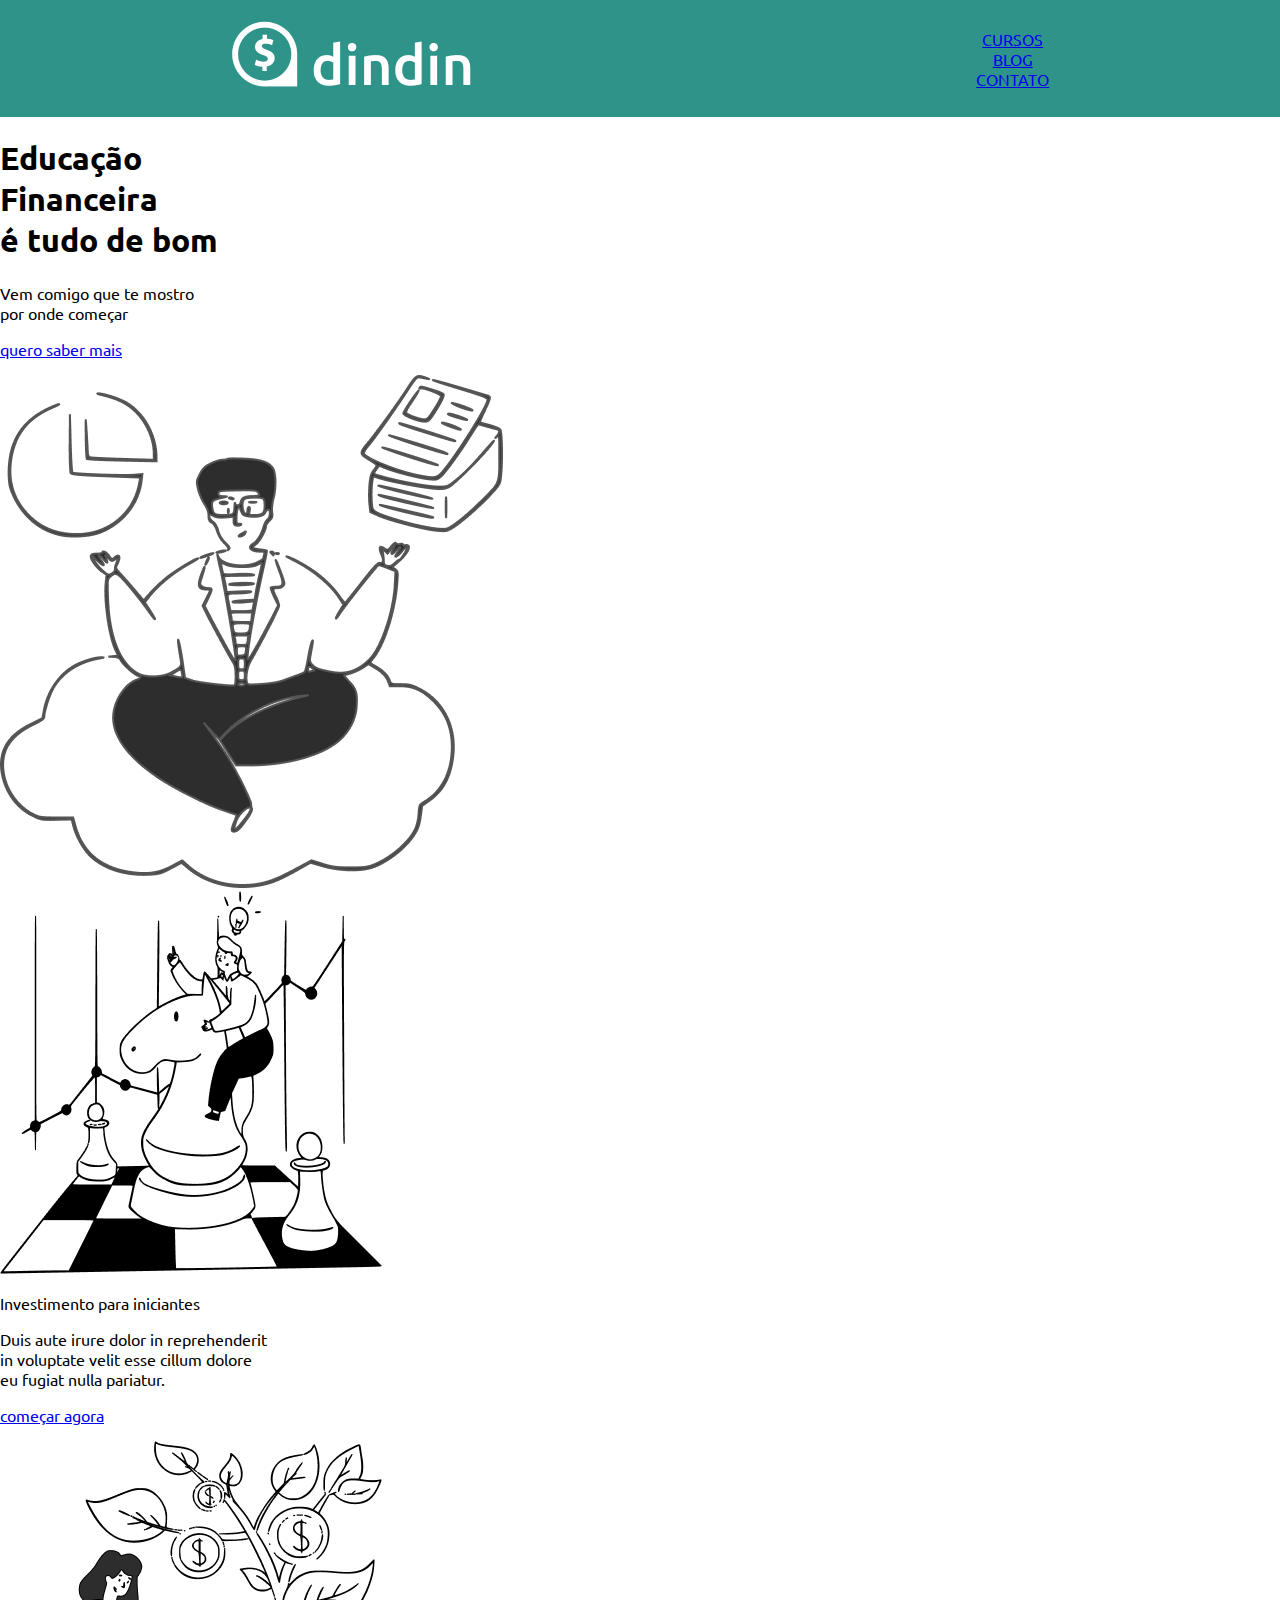
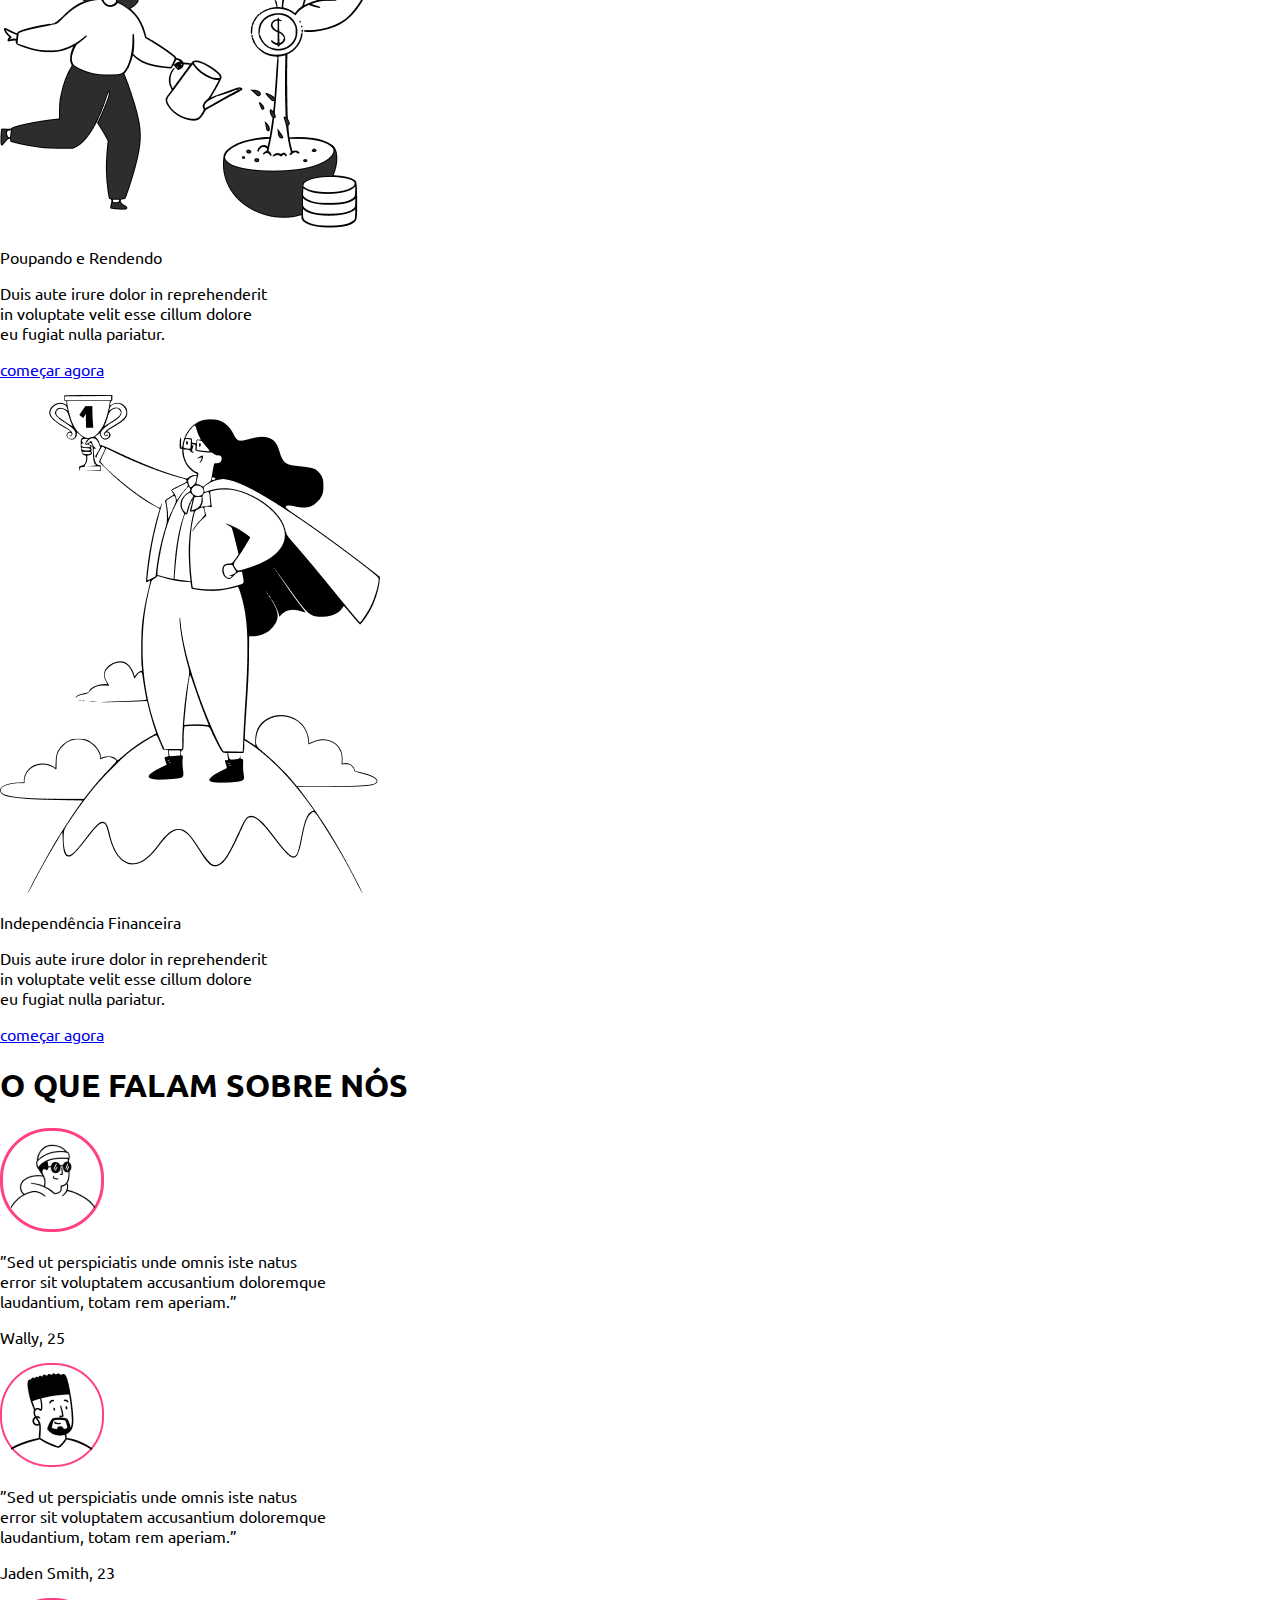
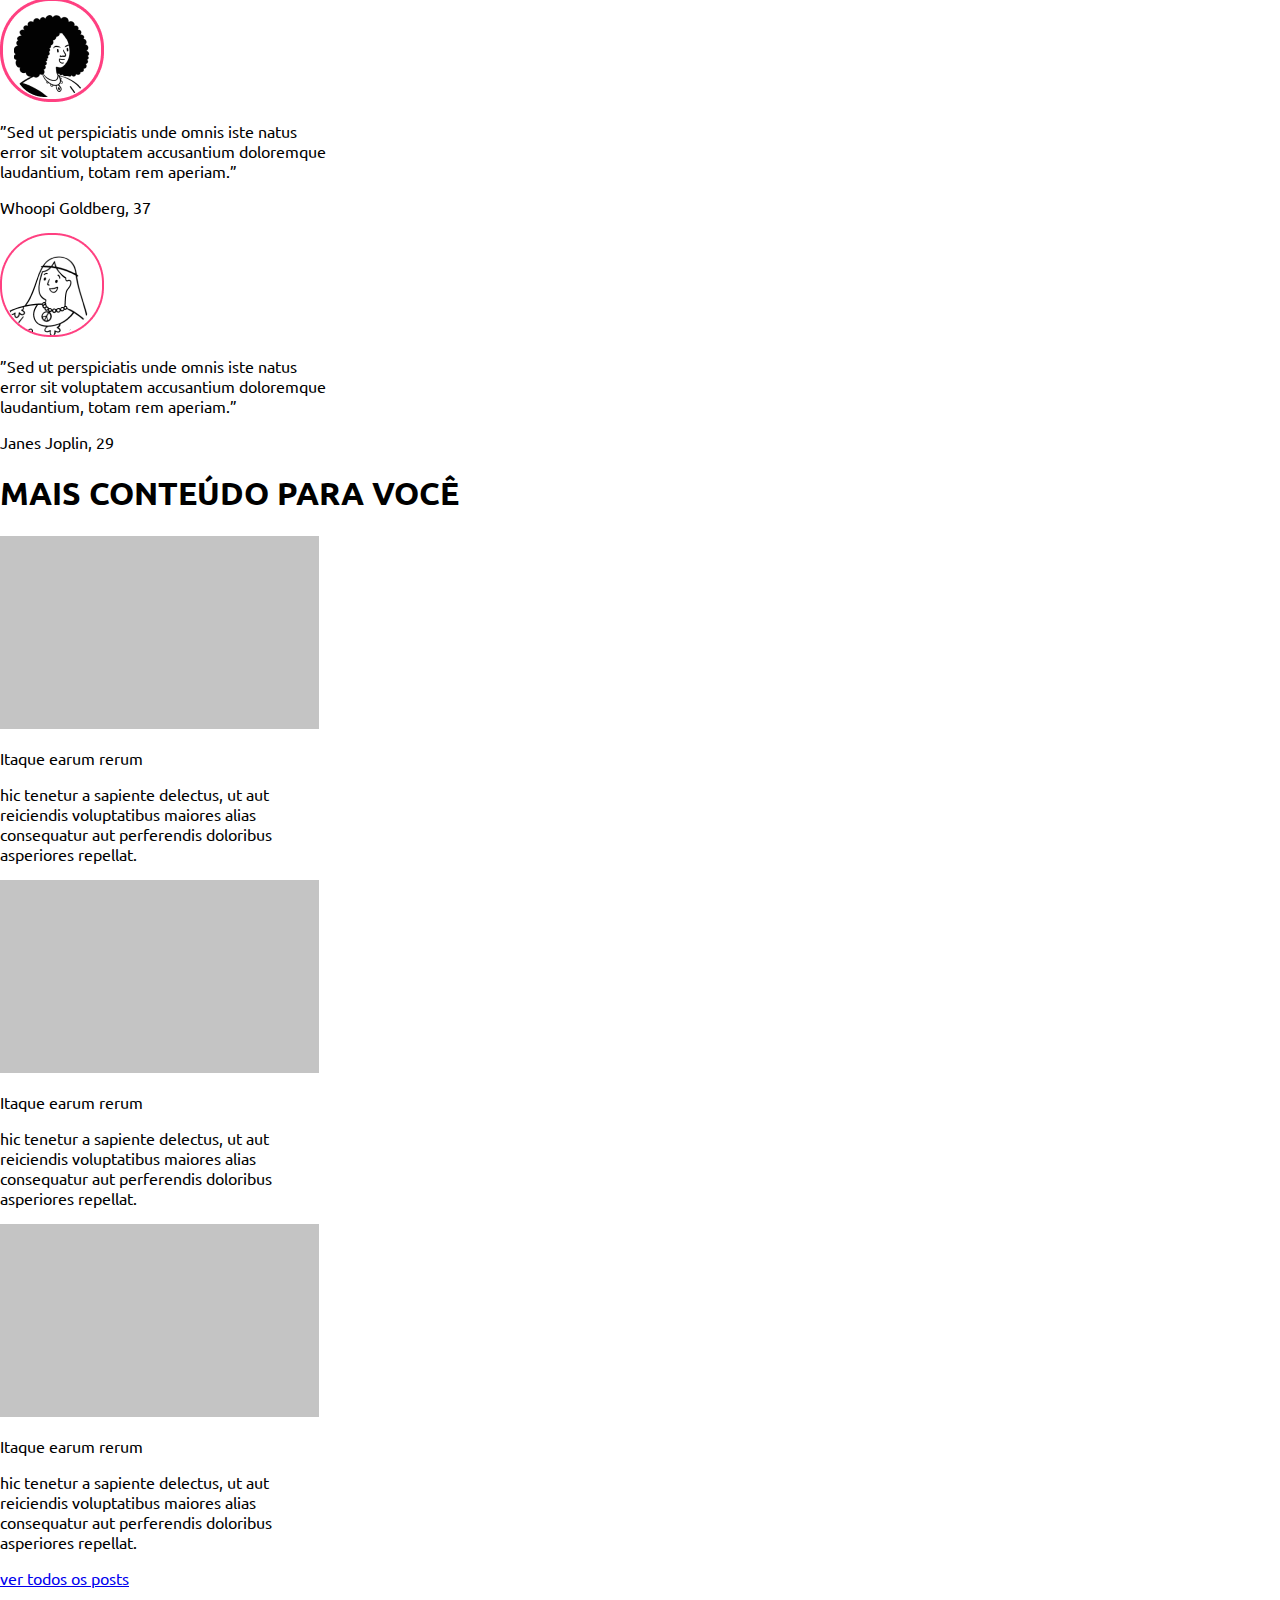
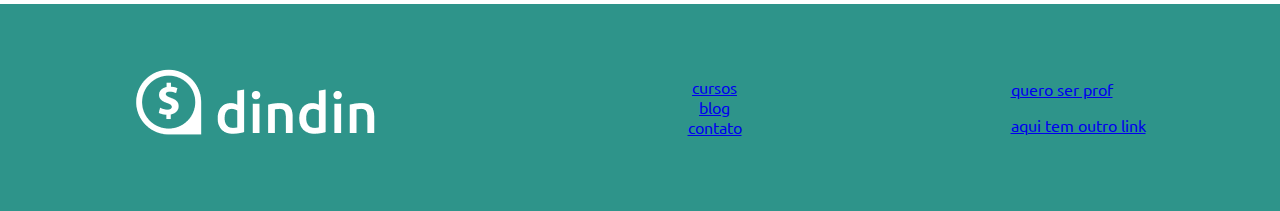
<file: index.html>
<!DOCTYPE html>
<html lang="pt-BR">

<head>
    <meta charset="UTF-8">
    <meta http-equiv="X-UA-Compatible" content="IE=edge">
    <meta name="viewport" content="width=device-width, initial-scale=1.0">
    <title>INÍCIO DINDIN</title>
    <link rel="stylesheet" href="styles/global.css">
</head>

<body>
    <header>
        <div>
            <a href="\index.html"><img src="images/logo-header.png" alt="Logo Dindin"></a>
        </div>
        <nav>
            <ul class="nav-menu">
                <li>
                    <a class="menu-item" href="cursos.html">CURSOS</a>
                </li>
                <li>
                    <a class="menu-item" href="blog.html">BLOG</a>
                </li>
                <li>
                    <a class="menu-item" href="contato.html">CONTATO</a>
                </li>
            </ul>
        </nav>

    </header>
    <main>
        <section id="banner">
            <div class="banner-botao">
                <h1 class="títulos-página">Educação <br> Financeira <br> é tudo de bom</h1>
                <p id="descrição-banner">Vem comigo que te mostro <br> por onde começar
                </p>
                <p>
                    <a class="link-banner" href="contato.html">quero saber mais</a>
                </p>
            </div>
            <div id="ilustra-banner">
                <img src="images/ilustra-banner.png" alt="Ilustração do banner">
            </div>
        </section>
        <section id="cursos">
            <div class="pinicial-cursos">
                <img class="pinicial-imgs" src="images/ilustra-poupando.png" alt="Ilustração poupando">
                <p class="pinicial-chamadas">Investimento para iniciantes</p>
                <p class="pinicial-descrição">Duis aute irure dolor in reprehenderit <br> in voluptate velit esse cillum
                    dolore <br> eu fugiat nulla pariatur.</p>
                <p>
                    <a class="pinicial-cursos-botao-link" href="cursos.html">começar agora</a>
                </p>
            </div>
            <div class="pinicial-cursos">
                <img class="pinicial-imgs" src="images/ilustra-investimento.png" alt="Ilustração investimento">
                <p class="pinicial-chamadas">Poupando e Rendendo</p>
                <p class="pinicial-descrição">Duis aute irure dolor in reprehenderit <br> in voluptate velit esse cillum
                    dolore <br> eu fugiat nulla pariatur.</p>
                <p>
                    <a class="pinicial-cursos-botao-link" href="cursos.html">começar agora</a>
                </p>
            </div>
            <div class="pinicial-cursos">
                <img class="pinicial-imgs" src="images/ilustra-independencia.png" alt="Ilustração independência">
                <p class="pinicial-chamadas">Independência Financeira</p>
                <p class="pinicial-descrição">Duis aute irure dolor in reprehenderit <br> in voluptate velit esse cillum
                    dolore <br> eu fugiat nulla pariatur.</p>
                <p>
                    <a class="pinicial-cursos-botao-link" href="cursos.html">começar agora</a>
                </p>
            </div>
        </section>
        <section id="depoimentos">
            <div>
                <h1 class="chamadas-sections">O QUE FALAM SOBRE NÓS</h1>
            </div>
            <article class="articles-depoimentos">
                <div class="pinicial-depoimentos">
                    <img src="images/icon-wally.png" alt="Ícone Wally">
                </div>
                <div>
                    <p>”Sed ut perspiciatis unde omnis iste natus <br> error sit voluptatem accusantium doloremque <br>
                        laudantium,
                        totam rem aperiam.”</p>
                    <p class="pinicial-depoimentos-names">Wally, 25</p>
                </div>
                <div class="pinicial-depoimentos">
                    <img src="images/icon-jaden.png" alt="Ícone Jaden">
                </div>
                <div>
                    <p>”Sed ut perspiciatis unde omnis iste natus <br> error sit voluptatem accusantium doloremque <br>
                        laudantium,
                        totam rem aperiam.”</p>
                    <p class="pinicial-depoimentos-names">Jaden Smith, 23</p>
                </div>
                <div class="pinicial-depoimentos">
                    <img src="images/icon-whoopi.png" alt="Ícone Whoppi">
                </div>
                <div>
                    <p>”Sed ut perspiciatis unde omnis iste natus <br> error sit voluptatem accusantium doloremque <br>
                        laudantium,
                        totam rem aperiam.”</p>
                    <p class="pinicial-depoimentos-names">Whoopi Goldberg, 37</p>
                </div>
                <div class="pinicial-depoimentos">
                    <img src="images/icon-jane.png" alt="Ícone Janes">
                </div>
                <div>
                    <p>”Sed ut perspiciatis unde omnis iste natus <br> error sit voluptatem accusantium doloremque <br>
                        laudantium,
                        totam rem aperiam.”</p>
                    <p class="pinicial-depoimentos-names">Janes Joplin, 29</p>
                </div>
            </article>
        </section>
        <section id="blog">
            <div>
                <h1 class="chamadas-sections">MAIS CONTEÚDO PARA VOCÊ</h1>
            </div>
            <article class="article-blog">
                <div>
                    <img class="post-imgs" src="images/g-rectangle.png" alt="Post 1">
                    <p class="blog-posts">Itaque earum rerum</p>
                    <p class="blog-pdescriptions">hic tenetur a sapiente delectus, ut aut <br> reiciendis
                        voluptatibus
                        maiores
                        alias <br> consequatur aut
                        perferendis doloribus <br> asperiores repellat.</p>
                </div>
                <div>
                    <img class="post-imgs" src="images/g-rectangle.png" alt="Post 2">
                    <p class="blog-posts">Itaque earum rerum</p>
                    <p class="blog-pdescriptions">hic tenetur a sapiente delectus, ut aut <br> reiciendis
                        voluptatibus
                        maiores
                        alias <br> consequatur aut
                        perferendis doloribus <br> asperiores repellat.</p>
                </div>
                <div>
                    <img class="post-imgs" src="images/g-rectangle.png" alt="Post 3">
                    <p class="blog-posts">Itaque earum rerum</p>
                    <p class="blog-pdescriptions">hic tenetur a sapiente delectus, ut aut <br> reiciendis
                        voluptatibus
                        maiores
                        alias <br> consequatur aut
                        perferendis doloribus <br> asperiores repellat.</p>
                </div>
            </article>
            <div class="blog-botao">
                <p>
                    <a class="blog-botao-link" href="blog.html">ver todos os posts</a>
                </p>
            </div>
        </section>
    </main>
    <footer>
        <div>
            <a href="\index.html"><img src="images/logo-header.png" alt="Logo Dindin"></a>
        </div>
        <nav>
            <ul class="menu-footer">
                <li>
                    <a class="menu-link" href="cursos.html">cursos</a>
                </li>
                <li>
                    <a class="menu-link" href="blog.html">blog</a>
                </li>
                <li>
                    <a class="menu-link" href="contato.html">contato</a>
                </li>
            </ul>
        </nav>
        <div class="botao-footer">
            <p>
                <a class="botao-link" href="contato.html">quero ser prof</a>
            </p>
            <p>
                <a class="botao-link" href="contato.html">aqui tem outro link</a>
            </p>
        </div>
    </footer>
</body>

</html>
</file>
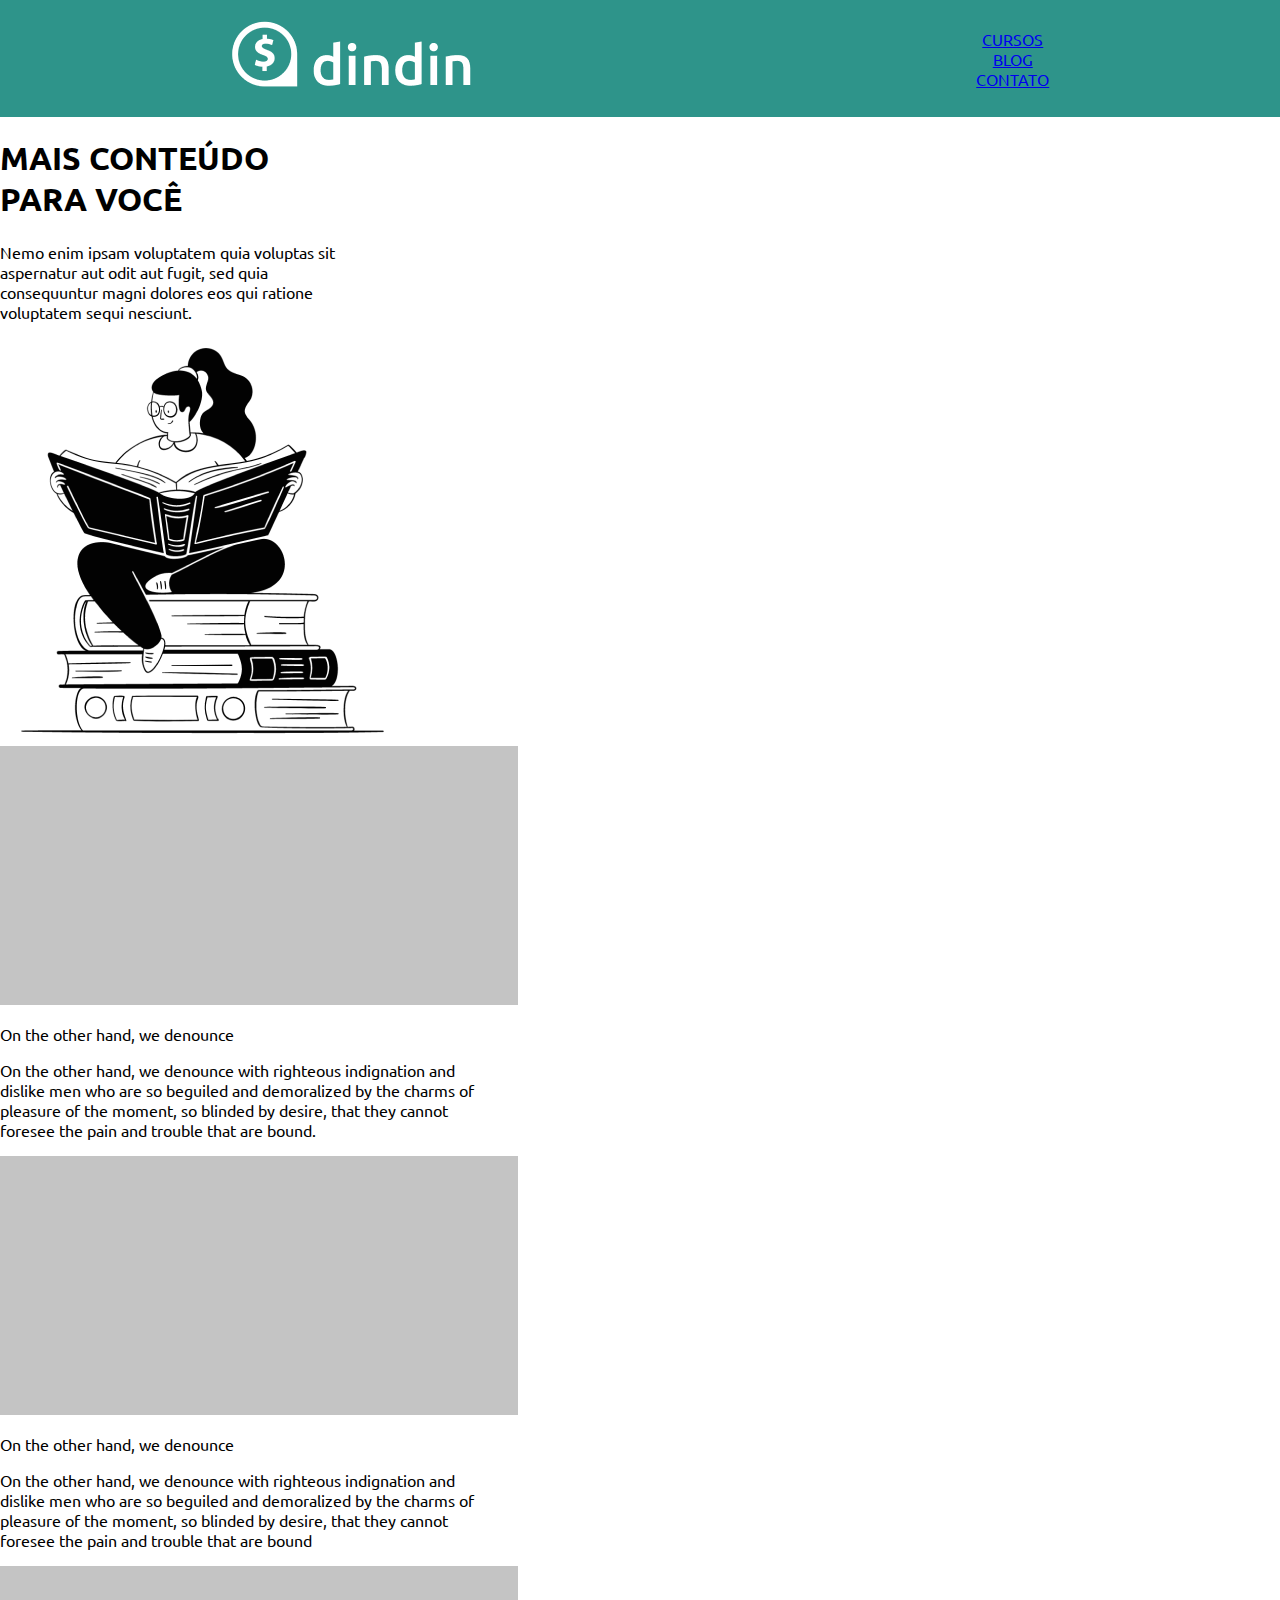
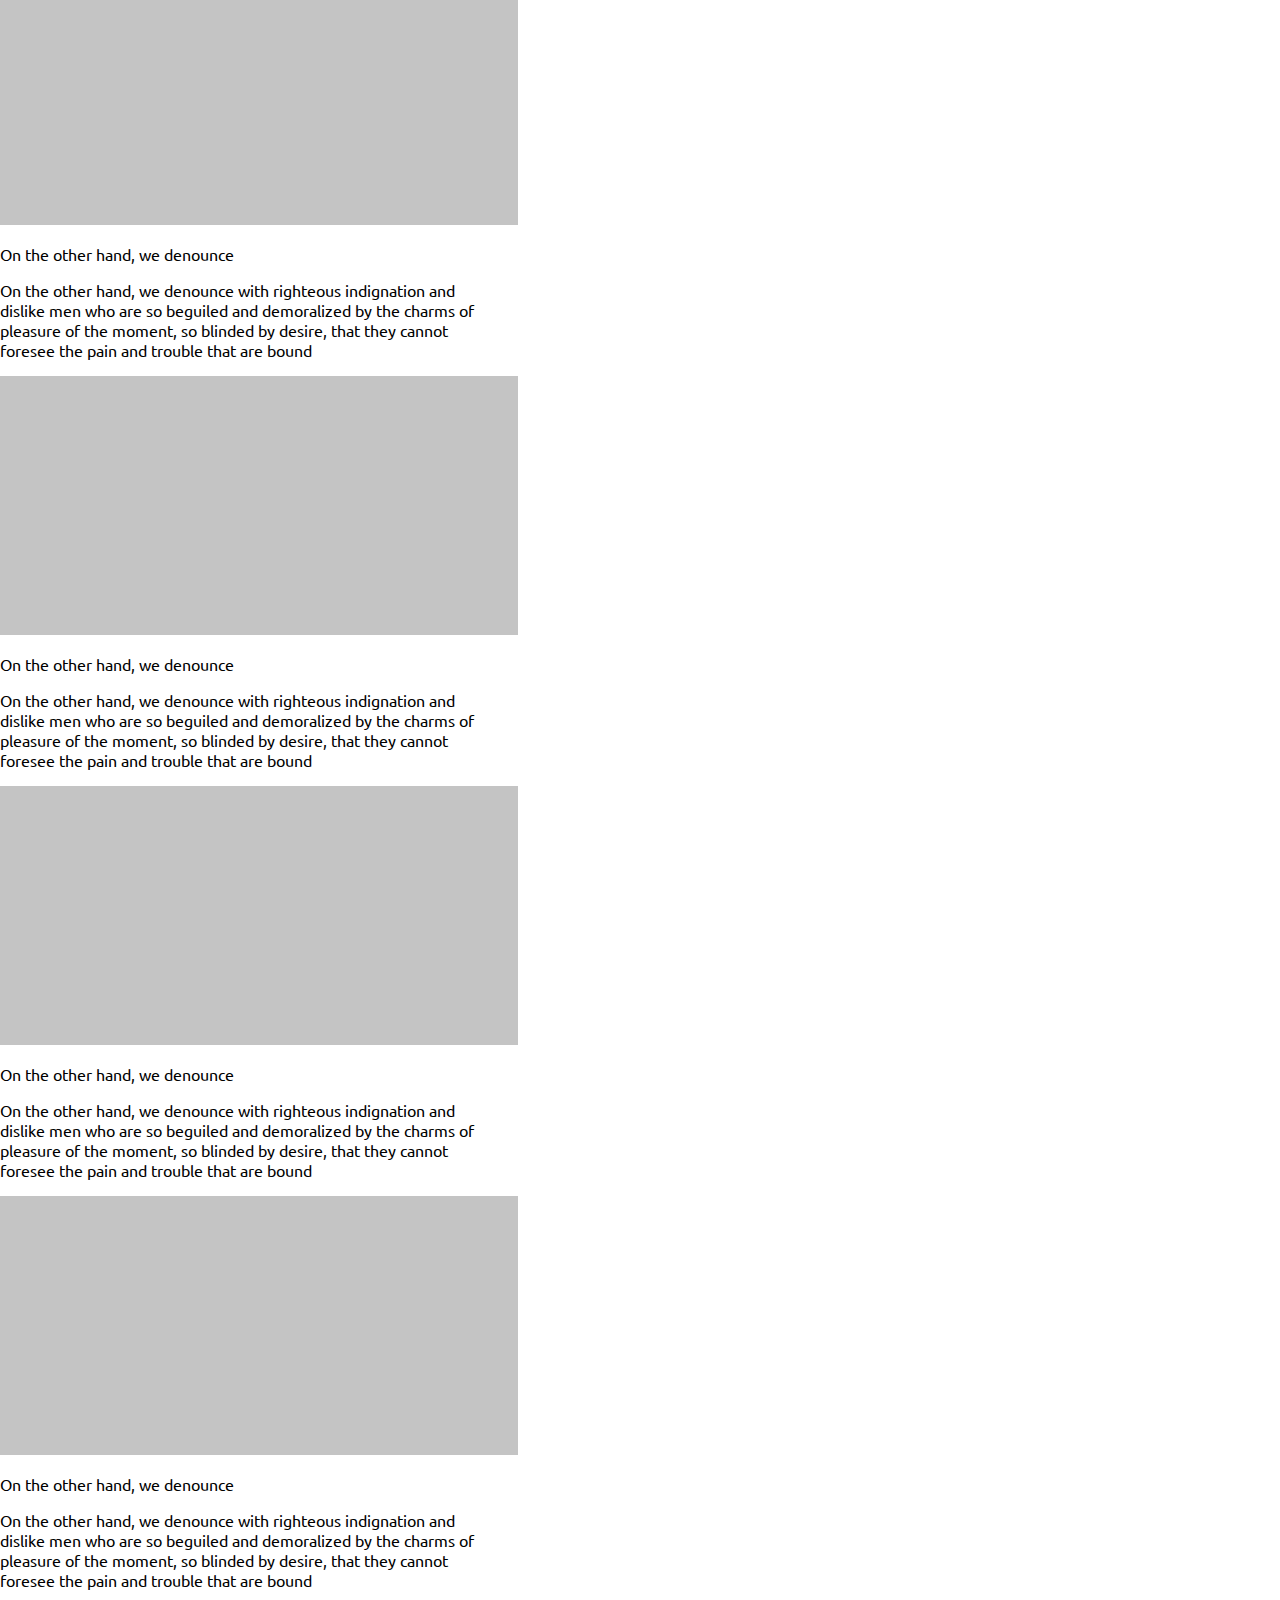
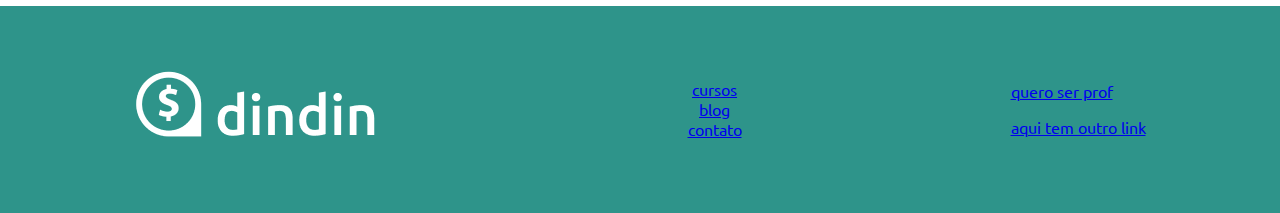
<file: blog.html>
<!DOCTYPE html>
<html lang="pt-BR">

<head>
    <meta charset="UTF-8">
    <meta http-equiv="X-UA-Compatible" content="IE=edge">
    <meta name="viewport" content="width=device-width, initial-scale=1.0">
    <title>BLOG</title>
    <link rel="stylesheet" href="styles/global.css">
</head>

<body>
    <header>
        <div>
            <a href="\index.html"><img src="images/logo-header.png" alt="Logo Dindin"></a>
        </div>
        <nav>
            <ul class="nav-menu">
                <li>
                    <a class="menu-item" href="cursos.html">CURSOS</a>
                </li>
                <li>
                    <a class="menu-item" href="blog.html">BLOG</a>
                </li>
                <li>
                    <a class="menu-item" href="contato.html">CONTATO</a>
                </li>
            </ul>
        </nav>

    </header>
    <main>
        <section id="blog-intro">
            <div>
                <h1 id="blog-titulo">
                    MAIS CONTEÚDO <br> PARA VOCÊ
                </h1>
                <p id="blog-descrição">
                    Nemo enim ipsam voluptatem quia voluptas sit <br> aspernatur aut odit aut fugit, sed quia <br>
                    consequuntur
                    magni dolores eos qui ratione <br> voluptatem sequi nesciunt.
                </p>
            </div>
            <div>
                <img src="images/ilustra-blog.png" alt="Ilustração blog">
            </div>
        </section>
        <section id="blog-posts">
            <div>
                <img class="blog-imgs" src="images/post-example.png" alt="Imagem post">
                <p class="pinicial-chamadas">
                    On the other hand, we denounce
                </p>
                <p class="pblog-descrição">
                    On the other hand, we denounce with righteous indignation and <br> dislike men who are so beguiled
                    and demoralized by the charms of <br> pleasure of the moment, so blinded by desire, that they cannot
                    <br> foresee the pain and trouble that are bound.
                </p>
            </div>
            <div>
                <img class="blog-imgs" src="images/post-example.png" alt="Imagem post">
                <p class="pinicial-chamadas">
                    On the other hand, we denounce
                </p>
                <p class="pblog-descrição">
                    On the other hand, we denounce with righteous indignation and <br> dislike men who are so beguiled
                    and demoralized by the charms of <br> pleasure of the moment, so blinded by desire, that they cannot
                    <br> foresee the pain and trouble that are bound
                </p>
            </div>
            <div>
                <img class="blog-imgs" src="images/post-example.png" alt="Imagem post">
                <p class="pinicial-chamadas">
                    On the other hand, we denounce
                </p>
                <p class="pblog-descrição">
                    On the other hand, we denounce with righteous indignation and <br> dislike men who are so beguiled
                    and demoralized by the charms of <br> pleasure of the moment, so blinded by desire, that they cannot
                    <br> foresee the pain and trouble that are bound
                </p>
            </div>
            <div>
                <img class="blog-imgs" src="images/post-example.png" alt="Imagem post">
                <p class="pinicial-chamadas">
                    On the other hand, we denounce
                </p>
                <p class="pblog-descrição">
                    On the other hand, we denounce with righteous indignation and <br> dislike men who are so beguiled
                    and demoralized by the charms of <br> pleasure of the moment, so blinded by desire, that they cannot
                    <br> foresee the pain and trouble that are bound
                </p>
            </div>
            <div>
                <img class="blog-imgs" src="images/post-example.png" alt="Imagem post">
                <p class="pinicial-chamadas">
                    On the other hand, we denounce
                </p>
                <p class="pblog-descrição">
                    On the other hand, we denounce with righteous indignation and <br> dislike men who are so beguiled
                    and demoralized by the charms of <br> pleasure of the moment, so blinded by desire, that they cannot
                    <br> foresee the pain and trouble that are bound
                </p>
            </div>
            <div>
                <img class="blog-imgs" src="images/post-example.png" alt="Imagem post">
                <p class="pinicial-chamadas">
                    On the other hand, we denounce
                </p>
                <p class="pblog-descrição">
                    On the other hand, we denounce with righteous indignation and <br> dislike men who are so beguiled
                    and demoralized by the charms of <br> pleasure of the moment, so blinded by desire, that they cannot
                    <br> foresee the pain and trouble that are bound
                </p>
            </div>
        </section>
    </main>
    <footer>
        <div>
            <a href="\index.html"><img src="images/logo-header.png" alt="Logo Dindin"></a>
        </div>
        <nav>
            <ul class="menu-footer">
                <li>
                    <a class="menu-link" href="cursos.html">cursos</a>
                </li>
                <li>
                    <a class="menu-link" href="blog.html">blog</a>
                </li>
                <li>
                    <a class="menu-link" href="contato.html">contato</a>
                </li>
            </ul>
        </nav>
        <div class="botao-footer">
            <p>
                <a class="botao-link" href="contato.html">quero ser prof</a>
            </p>
            <p>
                <a class="botao-link" href="contato.html">aqui tem outro link</a>
            </p>
        </div>
    </footer>
</body>

</html>
</file>
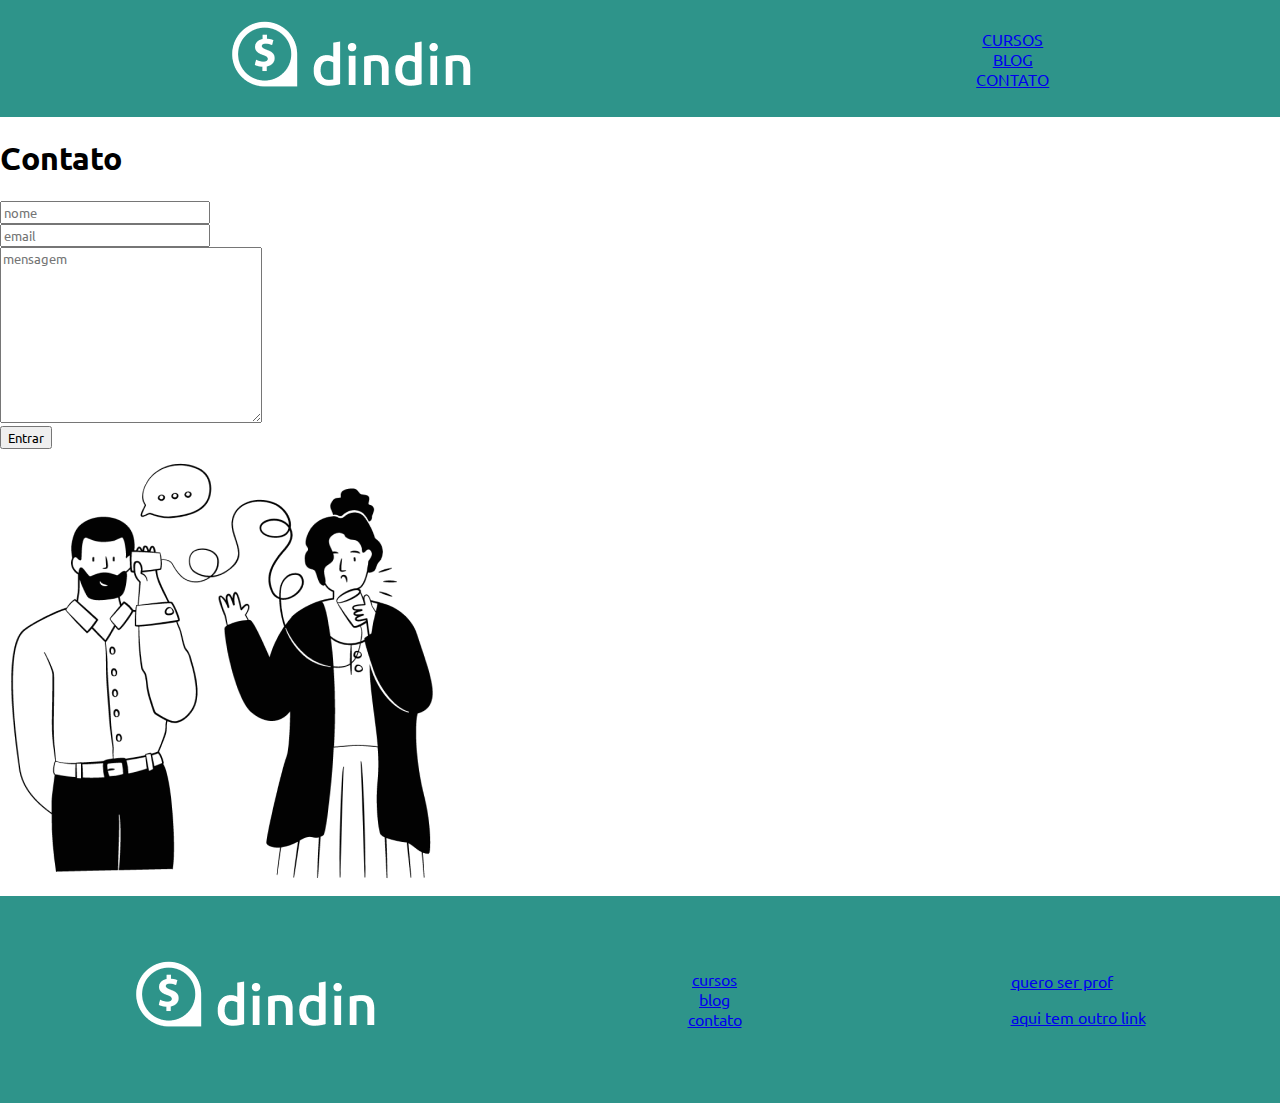
<file: contato.html>
<!DOCTYPE html>
<html lang="pt-BR">

<head>
    <meta charset="UTF-8">
    <meta http-equiv="X-UA-Compatible" content="IE=edge">
    <meta name="viewport" content="width=device-width, initial-scale=1.0">
    <title>CONTATO</title>
    <link rel="stylesheet" href="styles/global.css">
</head>

<body>
    <header>
        <div>
            <a href="\index.html"><img src="images/logo-header.png" alt="Logo Dindin"></a>
        </div>
        <nav>
            <ul class="nav-menu">
                <li>
                    <a class="menu-item" href="cursos.html">CURSOS</a>
                </li>
                <li>
                    <a class="menu-item" href="blog.html">BLOG</a>
                </li>
                <li>
                    <a class="menu-item" href="contato.html">CONTATO</a>
                </li>
            </ul>
        </nav>

    </header>
    <main>
        <section id="contato-form">
            <form class="container-formulário" action="">
                <h1 id="contato">Contato</h1>
                <input type="text" name="Nome" id="Nome" placeholder="nome">
                <br>
                <input type="email" name="E-mail" id="E-mail" placeholder="email">
                <br>
                <textarea name="Mensagem" id="Mensagem" cols="30" rows="10" placeholder="mensagem"></textarea>
                <br>
                <input id="entrar" type="submit" value="Entrar">
            </form>
            </div>
            <div id="imagem-contato">
                <img src="images/ilustra-contato.png" alt="Ilustração contato">
            </div>
        </section>

    </main>
    <footer>
        <div>
            <a href="\index.html"><img src="images/logo-header.png" alt="Logo Dindin"></a>
        </div>
        <nav>
            <ul class="menu-footer">
                <li>
                    <a class="menu-link" href="cursos.html">cursos</a>
                </li>
                <li>
                    <a class="menu-link" href="blog.html">blog</a>
                </li>
                <li>
                    <a class="menu-link" href="contato.html">contato</a>
                </li>
            </ul>
        </nav>
        <div class="botao-footer">
            <p>
                <a class="botao-link" href="contato.html">quero ser prof</a>
            </p>
            <p>
                <a class="botao-link" href="contato.html">aqui tem outro link</a>
            </p>
        </div>
    </footer>
</body>

</html>
</file>
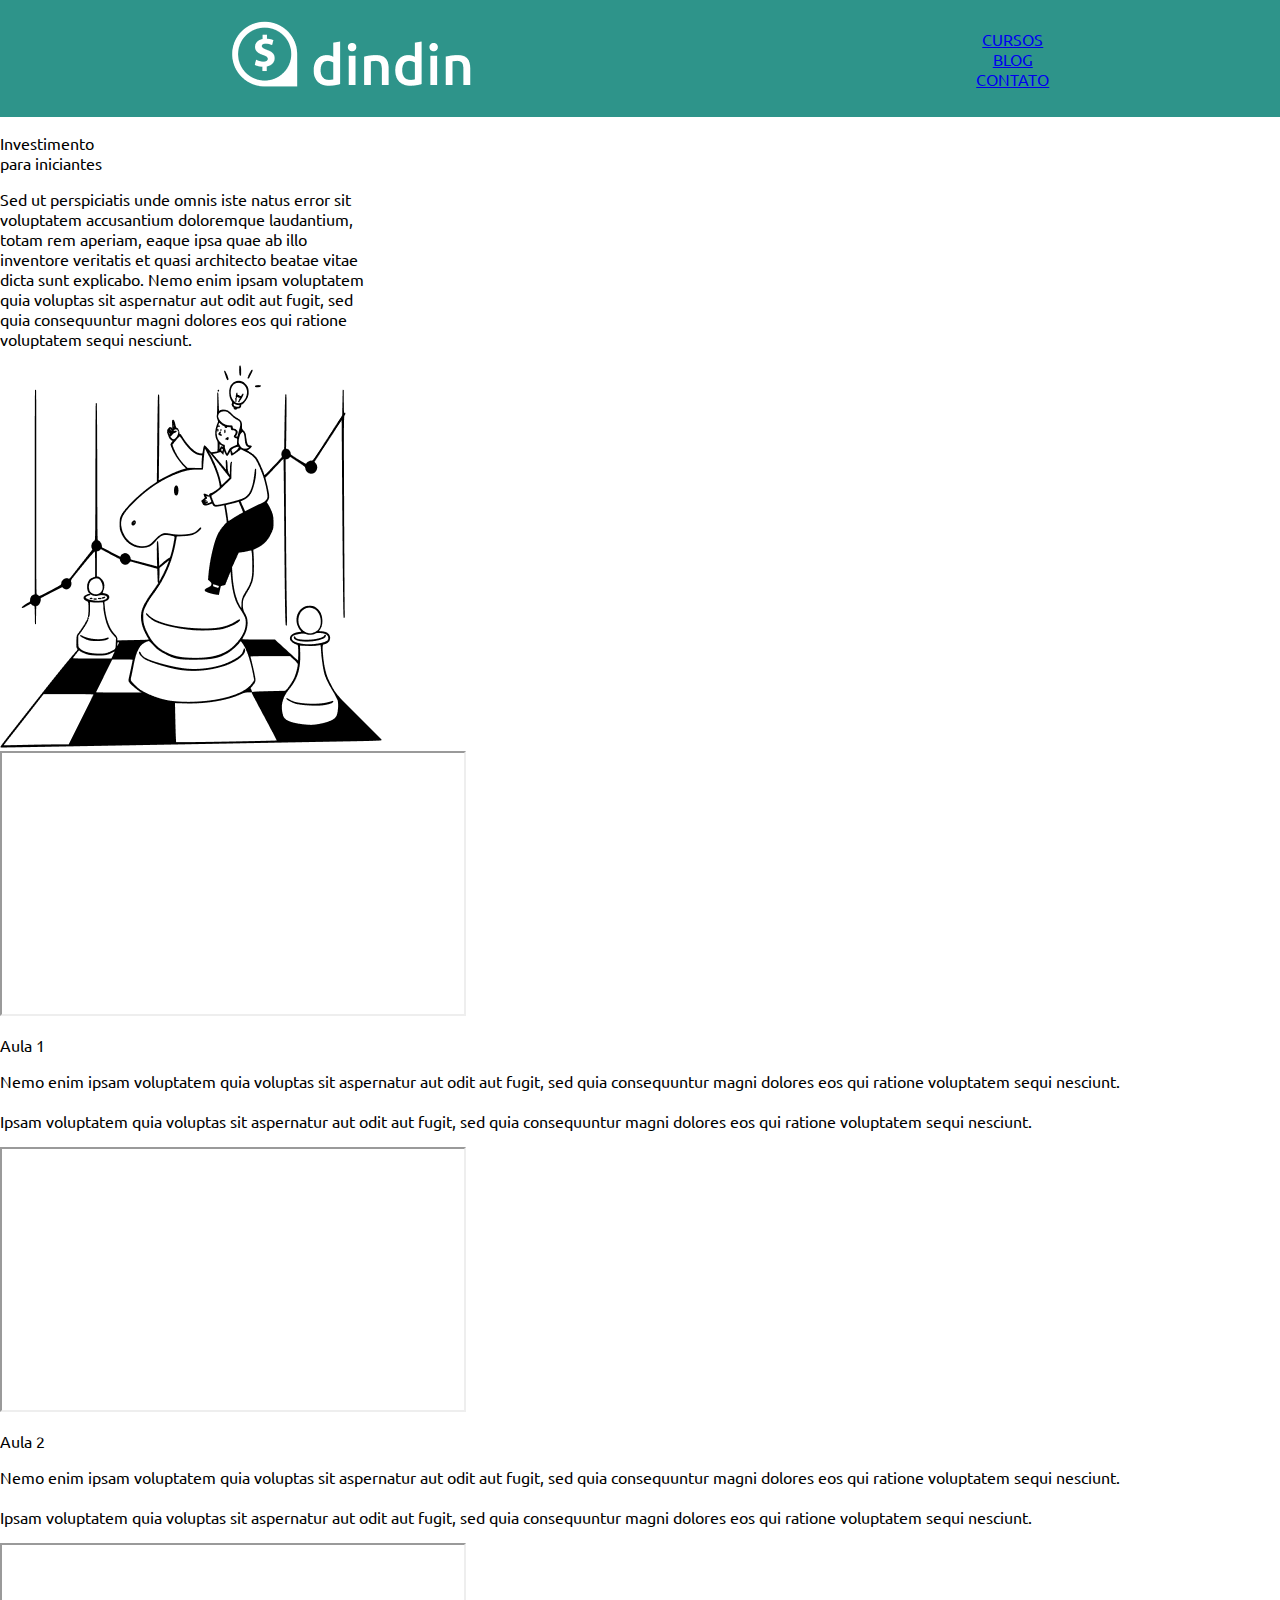
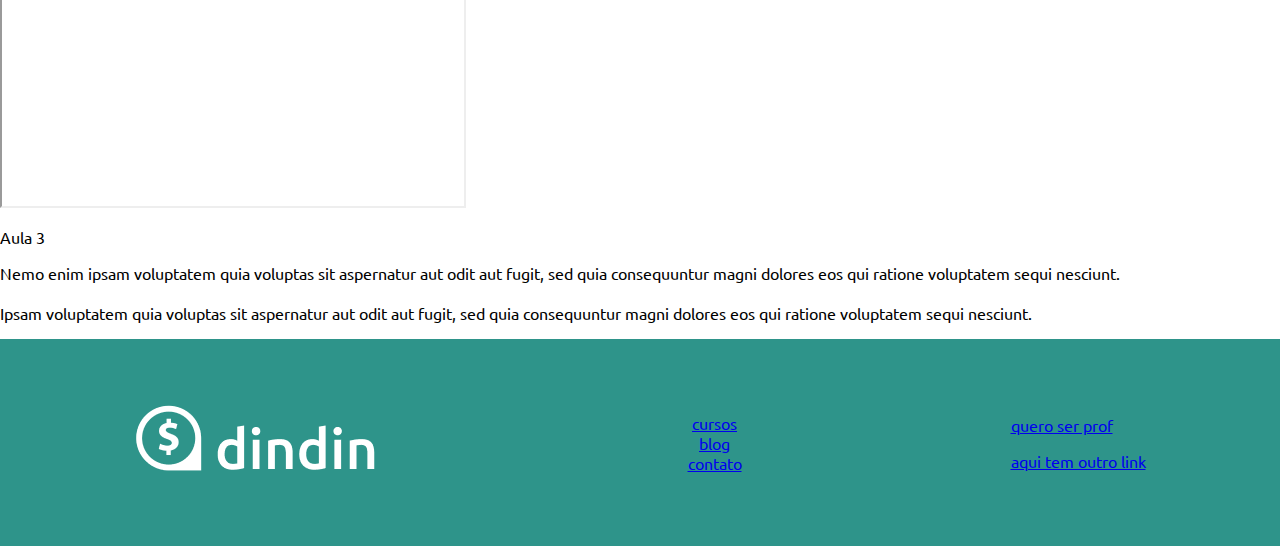
<file: curso.html>
<!DOCTYPE html>
<html lang="pt-BR">

<head>
    <meta charset="UTF-8">
    <meta http-equiv="X-UA-Compatible" content="IE=edge">
    <meta name="viewport" content="width=device-width, initial-scale=1.0">
    <title>CURSO</title>
    <link rel="stylesheet" href="styles/global.css">
</head>

<body>
    <header>
        <div>
            <a href="\index.html"><img src="images/logo-header.png" alt="Logo Dindin"></a>
        </div>
        <nav>
            <ul class="nav-menu">
                <li>
                    <a class="menu-item" href="cursos.html">CURSOS</a>
                </li>
                <li>
                    <a class="menu-item" href="blog.html">BLOG</a>
                </li>
                <li>
                    <a class="menu-item" href="contato.html">CONTATO</a>
                </li>
            </ul>
        </nav>

    </header>
    <main>

        <section id="cursos-detalhe">
            <div class="pcursos-cursos">
                <div>
                    <p class="titulos-blog">Investimento <br> para iniciantes</p>
                    <p>Sed ut perspiciatis unde omnis iste natus error sit <br> voluptatem accusantium doloremque
                        laudantium, <br> totam rem aperiam, eaque ipsa quae ab illo <br> inventore veritatis et quasi
                        architecto beatae vitae <br> dicta sunt explicabo. Nemo enim ipsam voluptatem <br> quia voluptas
                        sit
                        aspernatur aut odit aut fugit, sed <br> quia consequuntur magni dolores eos qui ratione <br>
                        voluptatem
                        sequi nesciunt. </p>
                </div>
                <img class="pcurso-imgs" src="images/ilustra-poupando.png" alt="Ilustração poupando">
            </div>
        </section>
        <section class="video-aulas">
            <iframe class="videos" width="462" height="261" src="https://www.youtube.com/embed/EFpS2s4gFRY">
            </iframe>
            <div>
                <p class="titulos-blog"> Aula 1
                </p>
                <p class="pblog-descrição"> Nemo enim ipsam voluptatem quia voluptas sit aspernatur aut odit aut fugit, sed quia
                    consequuntur
                    magni
                    dolores eos qui ratione voluptatem sequi nesciunt.
                    <br>
                    <br>
                    Ipsam voluptatem quia voluptas sit aspernatur
                    aut
                    odit aut fugit, sed quia consequuntur magni dolores eos qui ratione voluptatem sequi nesciunt.
                </p>
            </div>
        </section>
        <section class="video-aulas" id="va-border">
            <iframe class="videos" width="462" height="261" src="https://www.youtube.com/embed/EFpS2s4gFRY">
            </iframe>
            <div>
                <p class="titulos-blog"> Aula 2</p>
                <p class="pblog-descrição"> Nemo enim ipsam voluptatem quia voluptas sit aspernatur aut odit aut fugit, sed quia
                    consequuntur
                    magni
                    dolores eos qui ratione voluptatem sequi nesciunt.
                    <br>
                    <br>
                    Ipsam voluptatem quia voluptas sit aspernatur
                    aut
                    odit aut fugit, sed quia consequuntur magni dolores eos qui ratione voluptatem sequi nesciunt.
                </p>
            </div>
        </section>
        <section class="video-aulas">
            <iframe class="videos" width="462" height="261" src="https://www.youtube.com/embed/EFpS2s4gFRY">
            </iframe>
            <div>
                <p class="titulos-blog"> Aula 3</p>
                <p class="pblog-descrição"> Nemo enim ipsam voluptatem quia voluptas sit aspernatur aut odit aut fugit, sed quia
                    consequuntur
                    magni
                    dolores eos qui ratione voluptatem sequi nesciunt.
                    <br>
                    <br>
                    Ipsam voluptatem quia voluptas sit aspernatur
                    aut
                    odit aut fugit, sed quia consequuntur magni dolores eos qui ratione voluptatem sequi nesciunt.
                </p>
            </div>
        </section>
    </main>
    <footer>
        <div>
            <a href="\index.html"><img src="images/logo-header.png" alt="Logo Dindin"></a>
        </div>
        <nav>
            <ul class="menu-footer">
                <li>
                    <a class="menu-link" href="cursos.html">cursos</a>
                </li>
                <li>
                    <a class="menu-link" href="blog.html">blog</a>
                </li>
                <li>
                    <a class="menu-link" href="contato.html">contato</a>
                </li>
            </ul>
        </nav>
        <div class="botao-footer">
            <p>
                <a class="botao-link" href="contato.html">quero ser prof</a>
            </p>
            <p>
                <a class="botao-link" href="contato.html">aqui tem outro link</a>
            </p>
        </div>
    </footer>
</body>

</html>
</file>
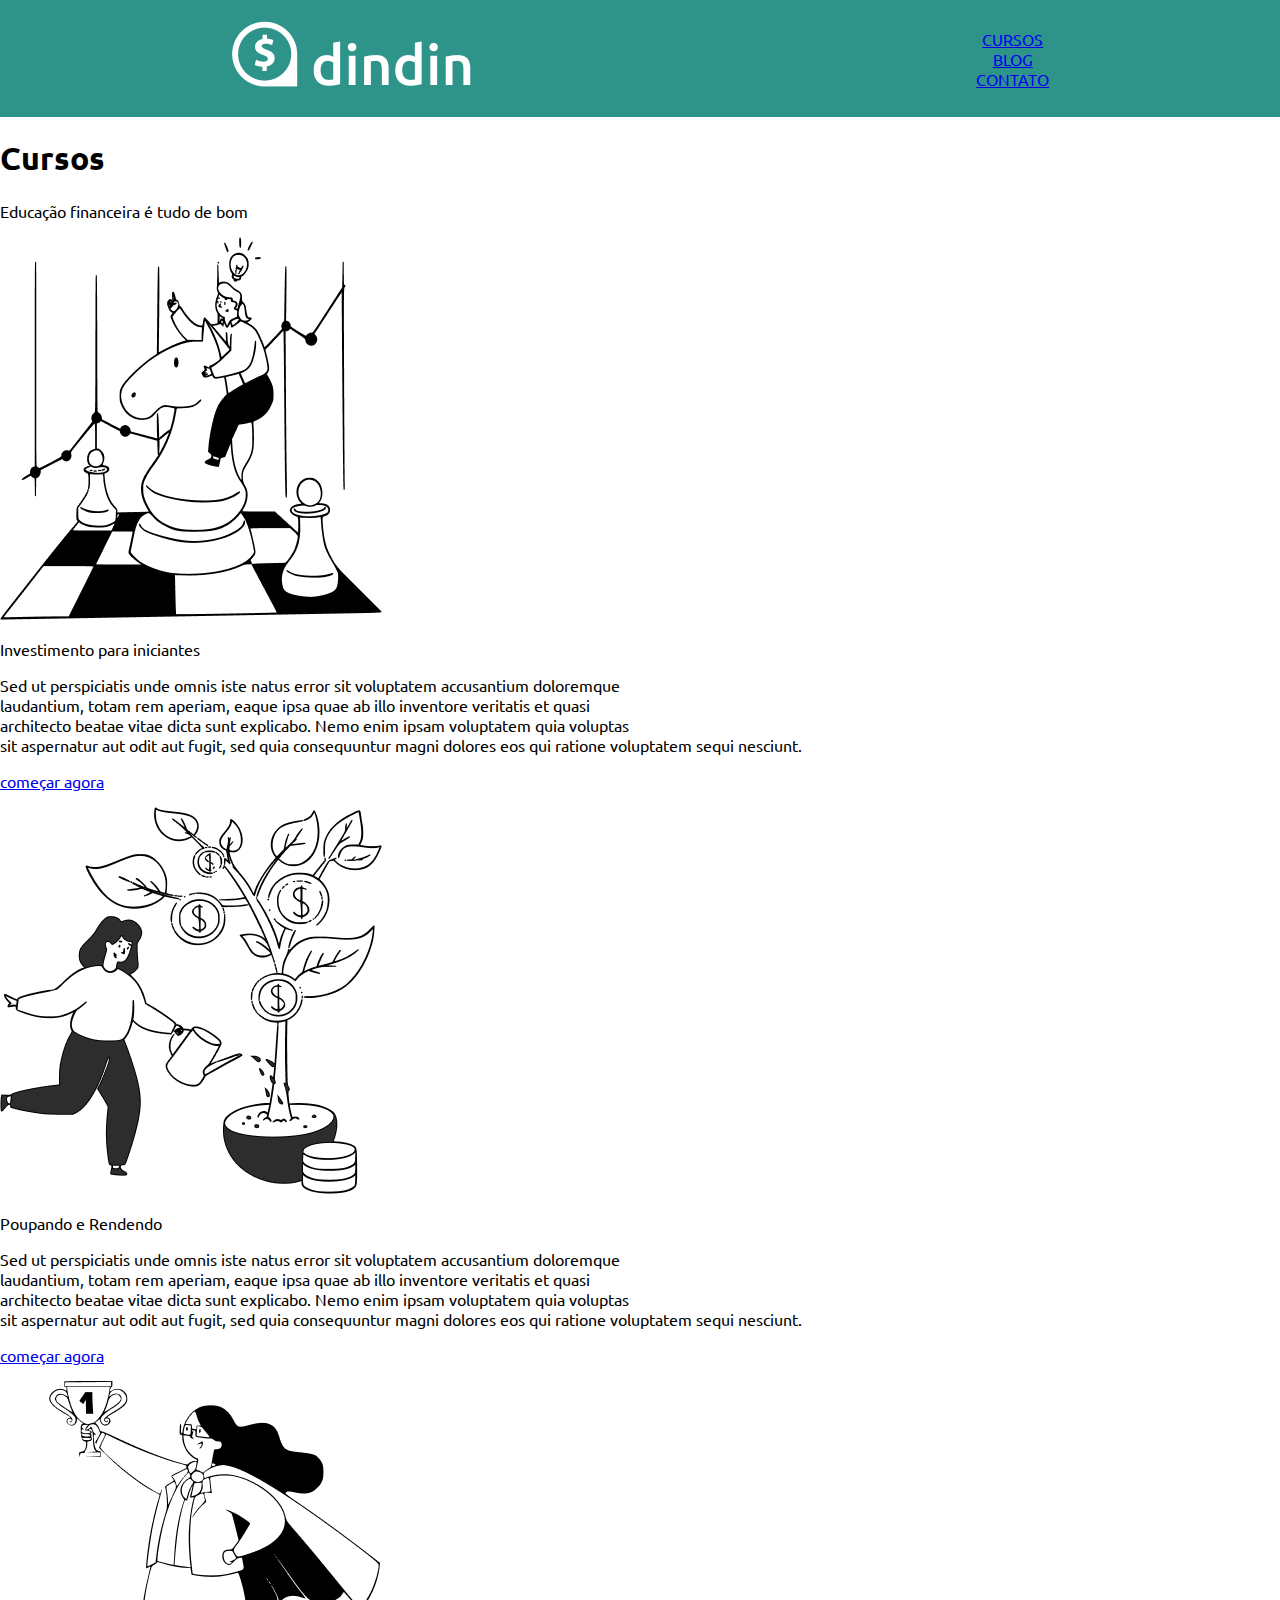
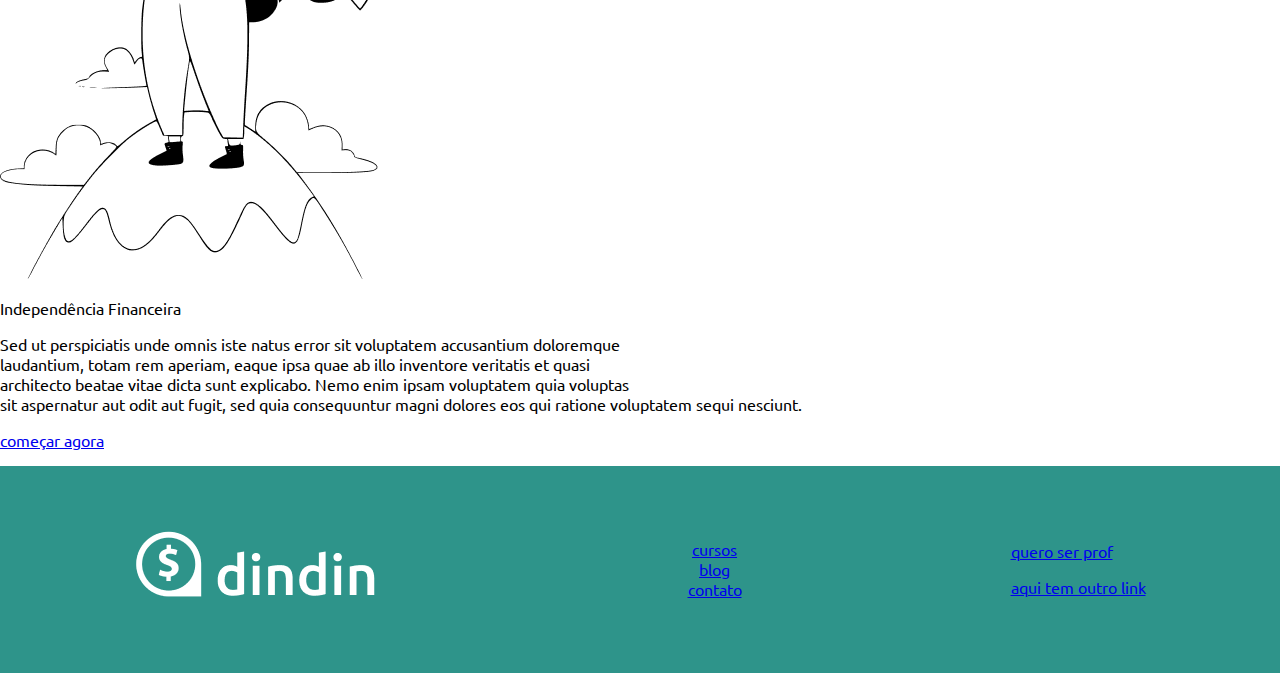
<file: cursos.html>
<!DOCTYPE html>
<html lang="pt-BR">

<head>
    <meta charset="UTF-8">
    <meta http-equiv="X-UA-Compatible" content="IE=edge">
    <meta name="viewport" content="width=device-width, initial-scale=1.0">
    <title>CURSOS</title>
    <link rel="stylesheet" href="styles/global.css">
</head>

<body>
    <header>
        <div>
            <a href="\index.html"><img src="images/logo-header.png" alt="Logo Dindin"></a>
        </div>
        <nav>
            <ul class="nav-menu">
                <li>
                    <a class="menu-item" href="cursos.html">CURSOS</a>
                </li>
                <li>
                    <a class="menu-item" href="blog.html">BLOG</a>
                </li>
                <li>
                    <a class="menu-item" href="contato.html">CONTATO</a>
                </li>
            </ul>
        </nav>

    </header>
    <main>
        <div>
            <h1 class="títulos-página">
                Cursos
            </h1>
            <p id="descrição-banner">
                Educação financeira é tudo de bom
            </p>
        </div>
        <section id="cursos-detalhe">
            <div class="pcursos-cursos">
                <img class="pcurso-imgs" src="images/ilustra-poupando.png" alt="Ilustração poupando">
                <div>
                    <p class="titulos-blog">Investimento para iniciantes</p>
                    <p>Sed ut perspiciatis unde omnis iste natus error sit voluptatem accusantium doloremque <br>
                        laudantium, totam rem aperiam, eaque ipsa quae ab illo inventore veritatis et quasi <br>
                        architecto beatae vitae dicta sunt explicabo. Nemo enim ipsam voluptatem quia voluptas <br> sit
                        aspernatur aut odit aut fugit, sed quia consequuntur magni dolores eos qui ratione voluptatem
                        sequi nesciunt. </p>
                    <p>
                        <a class="pcursos-link" href="curso.html">começar agora</a>
                    </p>
                </div>
            </div>
            <div class="pcursos-cursos" id="pcursos-center">
                <img class="pcurso-imgs" src="images/ilustra-investimento.png" alt="Ilustração investimento">
                <div>
                    <p class="titulos-blog">Poupando e Rendendo</p>
                    <p>Sed ut perspiciatis unde omnis iste natus error sit voluptatem accusantium doloremque <br>
                        laudantium, totam rem aperiam, eaque ipsa quae ab illo inventore veritatis et quasi <br>
                        architecto beatae vitae dicta sunt explicabo. Nemo enim ipsam voluptatem quia voluptas <br> sit
                        aspernatur aut odit aut fugit, sed quia consequuntur magni dolores eos qui ratione voluptatem
                        sequi nesciunt. </p>
                    <a class="pcursos-link" href="curso.html">começar agora</a>
                    </p>
                </div>
            </div>
            <div class="pcursos-cursos">
                <img class="pcurso-imgs" src="images/ilustra-independencia.png" alt="Ilustração independência">
                <div>
                    <p class="titulos-blog">Independência Financeira</p>
                    <p>Sed ut perspiciatis unde omnis iste natus error sit voluptatem accusantium doloremque <br>
                        laudantium, totam rem aperiam, eaque ipsa quae ab illo inventore veritatis et quasi <br>
                        architecto beatae vitae dicta sunt explicabo. Nemo enim ipsam voluptatem quia voluptas <br> sit
                        aspernatur aut odit aut fugit, sed quia consequuntur magni dolores eos qui ratione voluptatem
                        sequi nesciunt. </p>
                    <p>
                        <a class="pcursos-link" href="curso.html">começar agora</a>
                    </p>
                </div>
            </div>

        </section>
    </main>
    <footer>
        <div>
            <a href="\index.html"><img src="images/logo-header.png" alt="Logo Dindin"></a>
        </div>
        <nav>
            <ul class="menu-footer">
                <li>
                    <a class="menu-link" href="cursos.html">cursos</a>
                </li>
                <li>
                    <a class="menu-link" href="blog.html">blog</a>
                </li>
                <li>
                    <a class="menu-link" href="contato.html">contato</a>
                </li>
            </ul>
        </nav>
        <div class="botao-footer">
            <p>
                <a class="botao-link" href="contato.html">quero ser prof</a>
            </p>
            <p>
                <a class="botao-link" href="contato.html">aqui tem outro link</a>
            </p>
        </div>
    </footer>
</body>

</html>
</file>
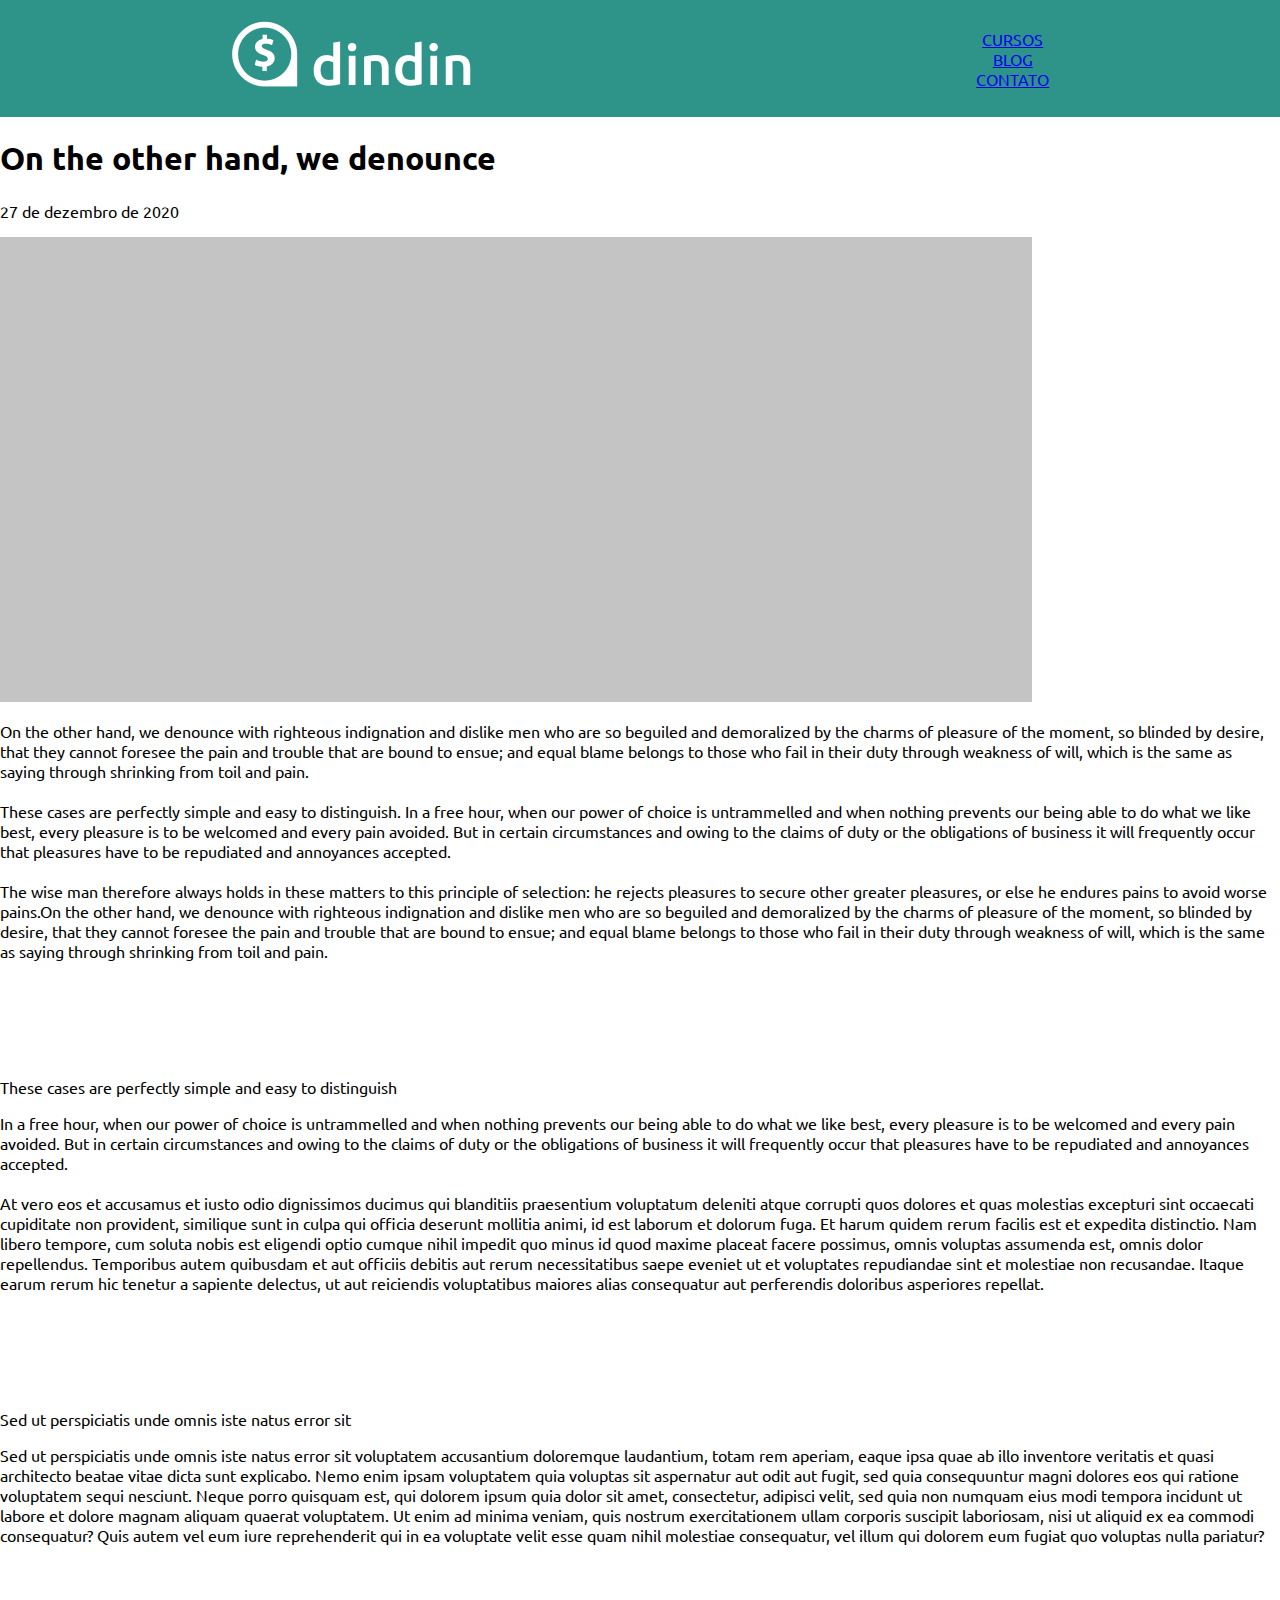
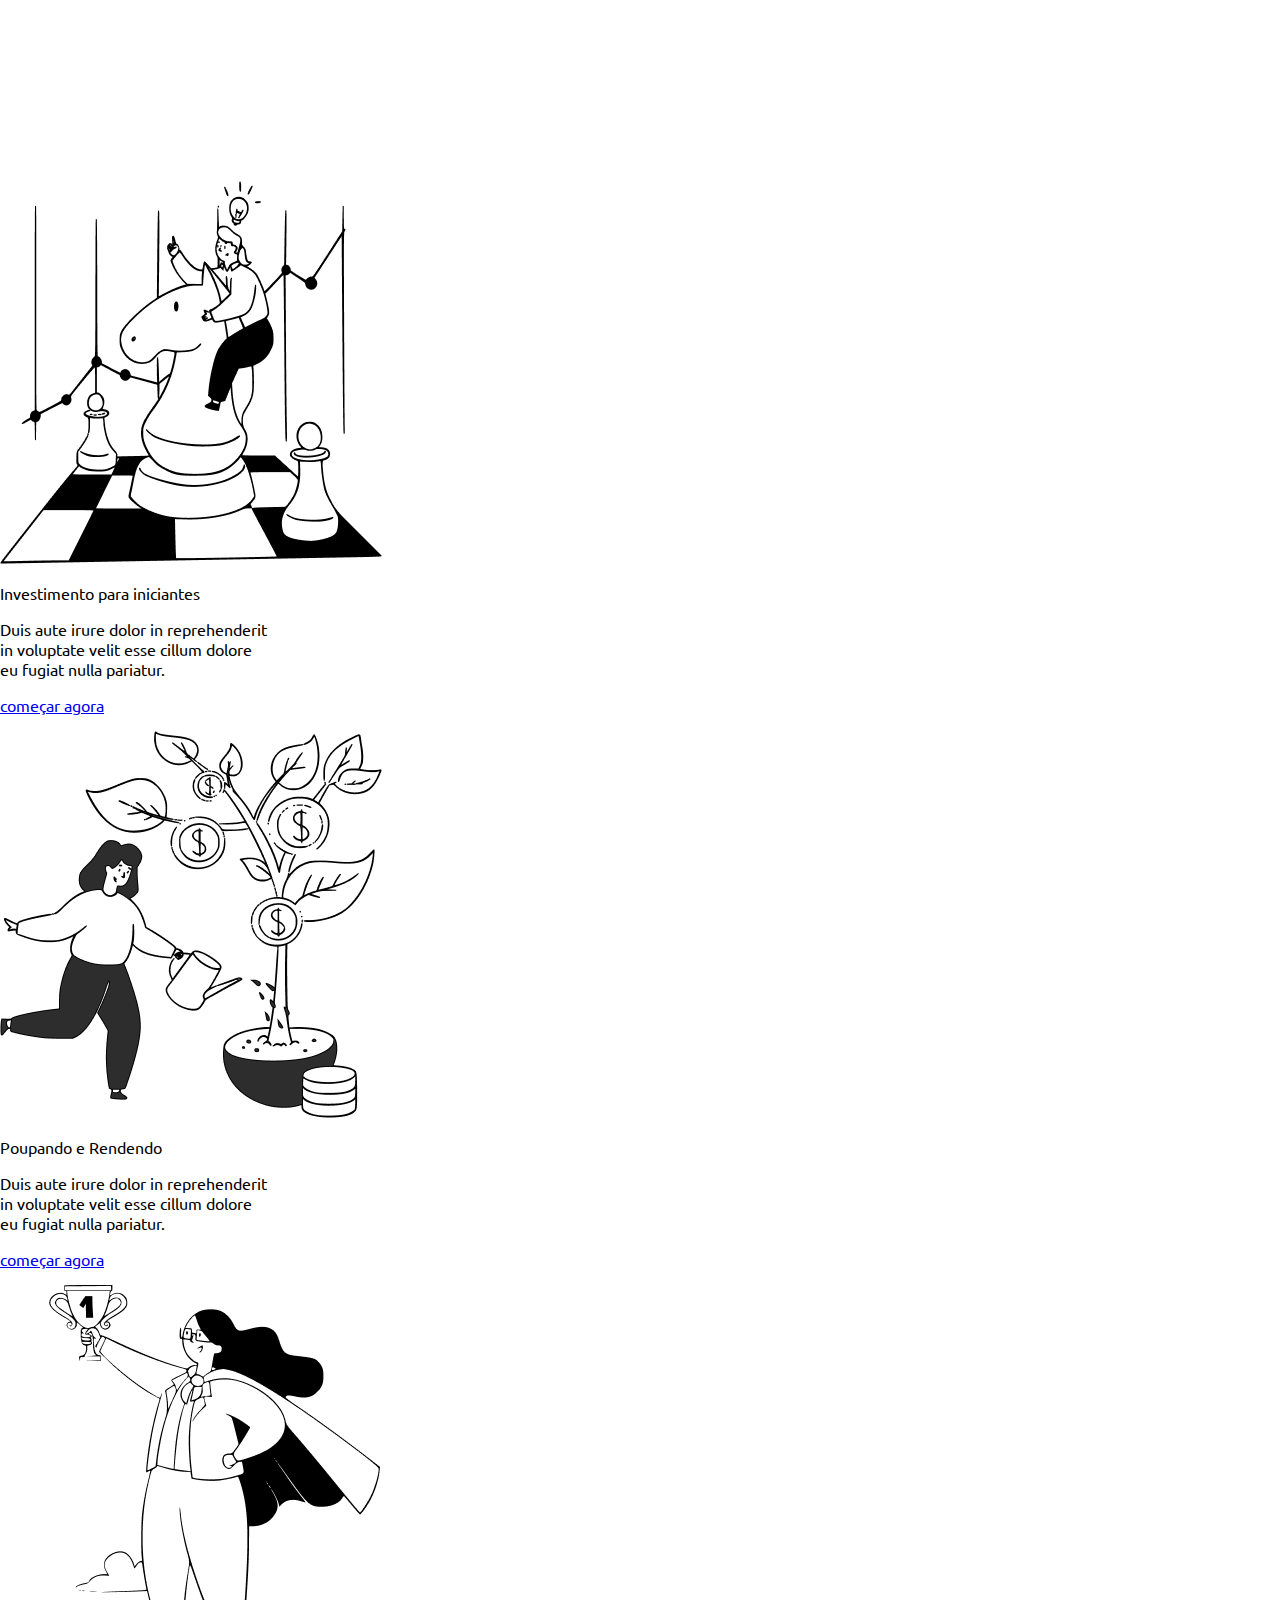
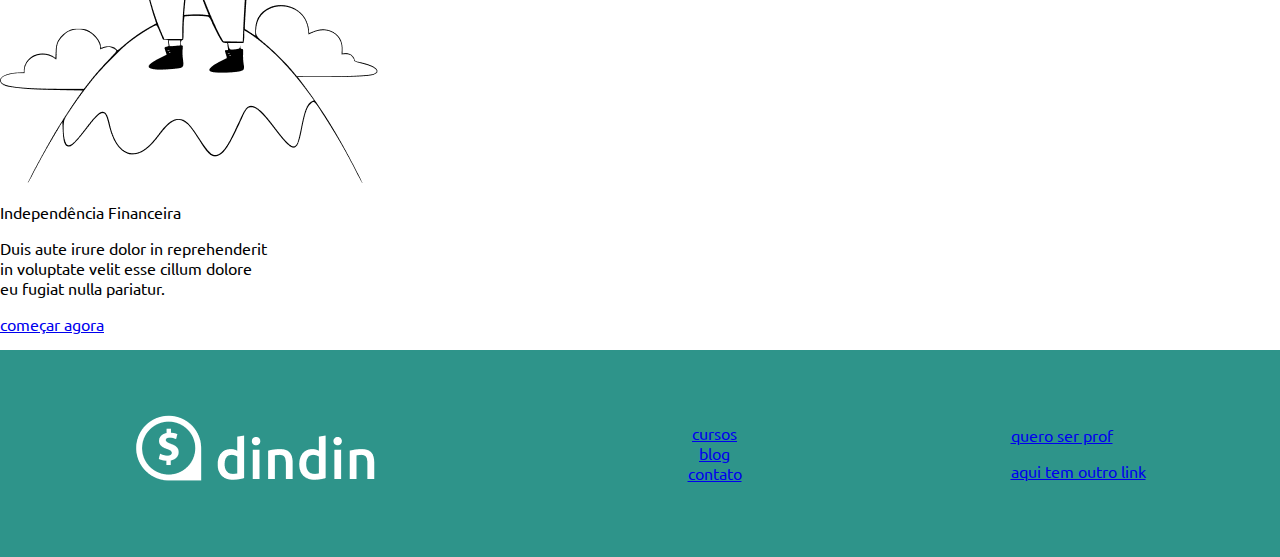
<file: post.html>
<!DOCTYPE html>
<html lang="pt-BR">

<head>
    <meta charset="UTF-8">
    <meta http-equiv="X-UA-Compatible" content="IE=edge">
    <meta name="viewport" content="width=device-width, initial-scale=1.0">
    <title>POST</title>
    <link rel="stylesheet" href="styles/global.css">
</head>

<body>
    <header>
        <div>
            <a href="\index.html"><img src="images/logo-header.png" alt="Logo Dindin"></a>
        </div>
        <nav>
            <ul class="nav-menu">
                <li>
                    <a class="menu-item" href="cursos.html">CURSOS</a>
                </li>
                <li>
                    <a class="menu-item" href="blog.html">BLOG</a>
                </li>
                <li>
                    <a class="menu-item" href="contato.html">CONTATO</a>
                </li>
            </ul>
        </nav>

    </header>
    <main>
        <div>
            <h1 id="titulo-post">On the other hand, we denounce</h1>
            <p id="date-post">27 de dezembro de 2020</p>
        </div>
        <div>
            <img id="imagem-post" src="images/foto-post.png" alt="Foto post">
        </div>
        <section id="post">
            <div>
                <article>
                    <p>
                        On the other hand, we denounce with righteous indignation and dislike men who are so beguiled
                        and
                        demoralized by the charms of pleasure of the moment, so blinded by desire, that they cannot
                        foresee
                        the pain and trouble that are bound to ensue; and equal blame belongs to those who fail in their
                        duty through weakness of will, which is the same as saying through shrinking from toil and pain.
                        <br> <br>
                        These cases are perfectly simple and easy to distinguish. In a free hour, when our power of
                        choice
                        is untrammelled and when nothing prevents our being able to do what we like best, every pleasure
                        is
                        to be welcomed and every pain avoided. But in certain circumstances and owing to the claims of
                        duty
                        or the obligations of business it will frequently occur that pleasures have to be repudiated and
                        annoyances accepted. <br> <br>
                        The wise man therefore always holds in these matters to this principle of selection: he rejects
                        pleasures to secure other greater pleasures, or else he endures pains to avoid worse pains.On
                        the
                        other hand, we denounce with righteous indignation and dislike men who are so beguiled and
                        demoralized by the charms of pleasure of the moment, so blinded by desire, that they cannot
                        foresee
                        the pain and trouble that are bound to ensue; and equal blame belongs to those who fail in their
                        duty through weakness of will, which is the same as saying through shrinking from toil and pain.
                        <br>
                        <br>
                        <br>
                        <br>
                        <br>
                        <br>
                    </p>
                    <p class="blog-posts">
                        These cases are perfectly simple and easy to distinguish
                    </p>
                    <p>
                        In a free hour, when our power of choice is untrammelled and when nothing prevents our being
                        able to
                        do
                        what we like best, every pleasure is to be welcomed and every pain avoided. But in certain
                        circumstances
                        and owing to the claims of duty or the obligations of business it will frequently occur that
                        pleasures
                        have to be repudiated and annoyances accepted. <br> <br>
                        At vero eos et accusamus et iusto odio dignissimos ducimus qui blanditiis praesentium voluptatum
                        deleniti atque corrupti quos dolores et quas molestias excepturi sint occaecati cupiditate non
                        provident, similique sunt in culpa qui officia deserunt mollitia animi, id est laborum et
                        dolorum
                        fuga.
                        Et harum quidem rerum facilis est et expedita distinctio. Nam libero tempore, cum soluta nobis
                        est
                        eligendi optio cumque nihil impedit quo minus id quod maxime placeat facere possimus, omnis
                        voluptas
                        assumenda est, omnis dolor repellendus. Temporibus autem quibusdam et aut officiis debitis aut
                        rerum
                        necessitatibus saepe eveniet ut et voluptates repudiandae sint et molestiae non recusandae.
                        Itaque
                        earum
                        rerum hic tenetur a sapiente delectus, ut aut reiciendis voluptatibus maiores alias consequatur
                        aut
                        perferendis doloribus asperiores repellat.
                        <br>
                        <br>
                        <br>
                        <br>
                        <br>
                        <br>
                    </p>
                    <p class="blog-posts">
                        Sed ut perspiciatis unde omnis iste natus error sit
                    </p>
                    <p>
                        Sed ut perspiciatis unde omnis iste natus error sit voluptatem accusantium doloremque
                        laudantium,
                        totam
                        rem aperiam, eaque ipsa quae ab illo inventore veritatis et quasi architecto beatae vitae dicta
                        sunt
                        explicabo. Nemo enim ipsam voluptatem quia voluptas sit aspernatur aut odit aut fugit, sed quia
                        consequuntur magni dolores eos qui ratione voluptatem sequi nesciunt. Neque porro quisquam est,
                        qui
                        dolorem ipsum quia dolor sit amet, consectetur, adipisci velit, sed quia non numquam eius modi
                        tempora
                        incidunt ut labore et dolore magnam aliquam quaerat voluptatem. Ut enim ad minima veniam, quis
                        nostrum
                        exercitationem ullam corporis suscipit laboriosam, nisi ut aliquid ex ea commodi consequatur?
                        Quis
                        autem
                        vel eum iure reprehenderit qui in ea voluptate velit esse quam nihil molestiae consequatur, vel
                        illum
                        qui dolorem eum fugiat quo voluptas nulla pariatur?
                        <br>
                        <br>
                        <br>
                        <br>
                        <br>
                        <br>
                        <br>
                        <br>
                        <br>
                        <br>
                        <br>
                        <br>
                    </p>
                </article>
        </section>
        <section id="cursos">
            <div class="pinicial-cursos">
                <img class="pinicial-imgs" src="images/ilustra-poupando.png" alt="Ilustração poupando">
                <p class="pinicial-chamadas">Investimento para iniciantes</p>
                <p class="pinicial-descrição">Duis aute irure dolor in reprehenderit <br> in voluptate velit esse cillum
                    dolore <br> eu fugiat nulla pariatur.</p>
                <p>
                    <a class="pinicial-cursos-botao-link" href="cursos.html">começar agora</a>
                </p>
            </div>
            <div class="pinicial-cursos">
                <img class="pinicial-imgs" src="images/ilustra-investimento.png" alt="Ilustração investimento">
                <p class="pinicial-chamadas">Poupando e Rendendo</p>
                <p class="pinicial-descrição">Duis aute irure dolor in reprehenderit <br> in voluptate velit esse cillum
                    dolore <br> eu fugiat nulla pariatur.</p>
                <p>
                    <a class="pinicial-cursos-botao-link" href="cursos.html">começar agora</a>
                </p>
            </div>
            <div class="pinicial-cursos">
                <img class="pinicial-imgs" src="images/ilustra-independencia.png" alt="Ilustração independência">
                <p class="pinicial-chamadas">Independência Financeira</p>
                <p class="pinicial-descrição">Duis aute irure dolor in reprehenderit <br> in voluptate velit esse cillum
                    dolore <br> eu fugiat nulla pariatur.</p>
                <p>
                    <a class="pinicial-cursos-botao-link" href="cursos.html">começar agora</a>
                </p>
            </div>
        </section>
        </div>
    </main>
    <footer>
        <div>
            <a href="\index.html"><img src="images/logo-header.png" alt="Logo Dindin"></a>
        </div>
        <nav>
            <ul class="menu-footer">
                <li>
                    <a class="menu-link" href="cursos.html">cursos</a>
                </li>
                <li>
                    <a class="menu-link" href="blog.html">blog</a>
                </li>
                <li>
                    <a class="menu-link" href="contato.html">contato</a>
                </li>
            </ul>
        </nav>
        <div class="botao-footer">
            <p>
                <a class="botao-link" href="contato.html">quero ser prof</a>
            </p>
            <p>
                <a class="botao-link" href="contato.html">aqui tem outro link</a>
            </p>
        </div>
    </footer>
</body>

</html>
</file>
<file: styles/global.css>
@import url('https://fonts.googleapis.com/css2?family=Ubuntu:ital,wght@0,300;0,400;0,500;0,700;1,300;1,400;1,500;1,700&display=swap');

* {
    font-family: 'Ubuntu', sans-serif;
}

body {
    margin: 0;
}

header {
    background-color: #2E948A;
    display: flex;
    justify-content: space-around;
    align-items: center;
    height: 117px;
}

nav {
    text-align: center;
}

li {
    list-style: none;
}

footer {
    background-color: #2E948A;
    display: flex;
    justify-content: space-around;
    align-items: center;
    height: 207px;
}

.menu-header-item {
    display: inline;
}

.menu-header-item-link {
    font-size: 20px;
    font-style: normal;
    font-weight: 700;
    text-align: left;
    color: #FDFDFD;
    text-decoration: none;
}

.menu-footer-item-link {
    font-size: 20px;
    font-style: normal;
    font-weight: 400;
    color: #FFFFFF;
    text-decoration: none;
}

.link-botao-footer p {
    display: flex;
    width: 289px;
    height: 51px;
    border: 2px;    
    border-color: #FFFFFF;
    border-width: 2px;
    border-style: solid;
    border-radius: 62px;
    color: #FFFFFF;
    justify-content: center;
    align-items: center;
}

.link-botao-footer-link {
    text-decoration: none;
    color: #FFFFFF;
}
</file>
